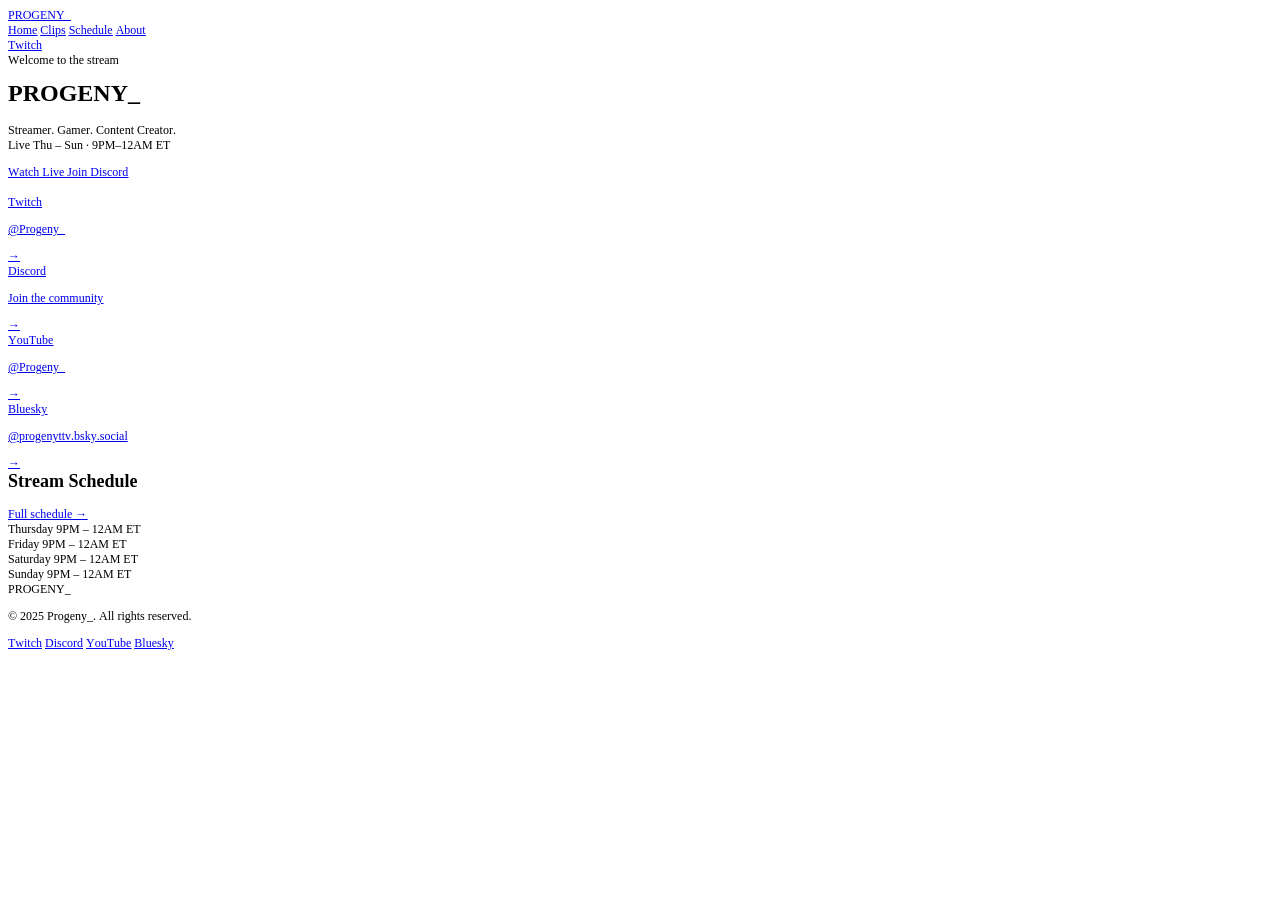
<file: index.html>
<!DOCTYPE html PUBLIC "-//W3C//DTD HTML 4.01//EN" "http://www.w3.org/TR/html4/strict.dtd">
<html>
<head>
  <meta http-equiv="Content-Type" content="text/html; charset=utf-8">
  <meta http-equiv="Content-Style-Type" content="text/css">
  <title></title>
  <meta name="Generator" content="Cocoa HTML Writer">
  <meta name="CocoaVersion" content="2685.6">
  <style type="text/css">
    p.p1 {margin: 0.0px 0.0px 0.0px 0.0px; font: 12.0px Times; color: #0000e9; -webkit-text-stroke: #0000e9}
    p.p2 {margin: 0.0px 0.0px 12.0px 0.0px; font: 12.0px Times; -webkit-text-stroke: #000000}
    p.p4 {margin: 0.0px 0.0px 0.0px 0.0px; font: 12.0px Times; -webkit-text-stroke: #000000; min-height: 14.0px}
    p.p5 {margin: 0.0px 0.0px 12.0px 0.0px; font: 12.0px Times; color: #0000e9; -webkit-text-stroke: #0000e9}
    p.p6 {margin: 0.0px 0.0px 0.0px 0.0px; font: 12.0px 'Times New Roman'; color: #0000e9; -webkit-text-stroke: #0000e9}
    p.p8 {margin: 0.0px 0.0px 0.0px 0.0px; font: 12.0px Times; -webkit-text-stroke: #000000}
    span.s1 {text-decoration: underline ; font-kerning: none}
    span.s2 {font-kerning: none; color: #000000; -webkit-text-stroke: 0px #000000}
    span.s3 {text-decoration: underline ; font-kerning: none; -webkit-text-stroke: 0px #0000e9}
    span.s4 {font-kerning: none}
    span.s5 {font: 12.0px 'Times New Roman'; text-decoration: underline ; font-kerning: none}
  </style>
</head>
<body>
<p class="p1"><span class="s1"><a href="file:///Users/progeny/Desktop/progeny-website/index.html">PROGENY_</a></span></p>
<p class="p1"><span class="s1"><a href="file:///Users/progeny/Desktop/progeny-website/index.html">Home</a></span><span class="s2"> <a href="file:///Users/progeny/Desktop/progeny-website/clips.html"><span class="s3">Clips</span></a> <a href="file:///Users/progeny/Desktop/progeny-website/schedule.html"><span class="s3">Schedule</span></a> <a href="file:///Users/progeny/Desktop/progeny-website/about.html"><span class="s3">About</span></a></span></p>
<p class="p1"><span class="s1"><a href="https://twitch.tv/Progeny_">Twitch</a></span></p>
<p class="p2"><span class="s4">Welcome to the stream</span></p>
<h1 style="margin: 0.0px 0.0px 16.1px 0.0px; font: 24.0px Times; -webkit-text-stroke: #000000"><span class="s4"><b>PROGENY_</b></span></h1>
<p class="p2"><span class="s4">Streamer. Gamer. Content Creator.<br>
Live Thu – Sun · 9PM–12AM ET</span></p>
<p class="p1"><span class="s1"><a href="https://twitch.tv/Progeny_">Watch Live </a><a href="https://discord.gg/YOURINVITE">Join Discord</a></span></p>
<p class="p4"><span class="s4"></span><br></p>
<p class="p5"><span class="s1"><a href="https://twitch.tv/Progeny_">Twitch</a></span></p>
<p class="p5"><span class="s1"><a href="https://twitch.tv/Progeny_">@Progeny_</a></span></p>
<p class="p6"><span class="s1"><a href="https://twitch.tv/Progeny_">→<span class="s5"></span></a></span></p>
<p class="p5"><span class="s1"><a href="https://discord.gg/N8dN3S">Discord</a></span></p>
<p class="p5"><span class="s1"><a href="https://discord.gg/YOURINVITE">Join the community</a></span></p>
<p class="p6"><span class="s1"><a href="https://discord.gg/YOURINVITE">→<span class="s5"></span></a></span></p>
<p class="p5"><span class="s1"><a href="https://youtube.com/@Progeny_">YouTube</a></span></p>
<p class="p5"><span class="s1"><a href="https://youtube.com/@YOURCHANNEL">@</a>Progeny_</span></p>
<p class="p6"><span class="s1"><a href="https://youtube.com/@YOURCHANNEL">→<span class="s5"></span></a></span></p>
<p class="p5"><span class="s1"><a href="https://bsky.app/profile/progenyttv.bsky.social">Bluesky</a></span></p>
<p class="p5"><span class="s1"><a href="https://bsky.app/profile/YOURHANDLE.bsky.social">@</a>progenyttv.bsky.social</span></p>
<p class="p6"><span class="s1"><a href="https://bsky.app/profile/YOURHANDLE.bsky.social">→<span class="s5"></span></a></span></p>
<h2 style="margin: 0.0px 0.0px 14.9px 0.0px; font: 18.0px Times; -webkit-text-stroke: #000000"><span class="s4"><b>Stream Schedule</b></span></h2>
<p class="p1"><span class="s1"><a href="file:///Users/progeny/Desktop/progeny-website/schedule.html">Full schedule <span class="s5">→</span></a></span></p>
<p class="p8"><span class="s4">Thursday 9PM – 12AM ET</span></p>
<p class="p8"><span class="s4">Friday 9PM – 12AM ET</span></p>
<p class="p8"><span class="s4">Saturday 9PM – 12AM ET</span></p>
<p class="p8"><span class="s4">Sunday 9PM – 12AM ET</span></p>
<p class="p2"><span class="s4">PROGENY_</span></p>
<p class="p2"><span class="s4">© 2025 Progeny_. All rights reserved.</span></p>
<p class="p1"><span class="s1"><a href="https://twitch.tv/Progeny_">Twitch</a></span><span class="s2"> <a href="https://discord.gg/N8dNC3S"><span class="s3">Discord</span></a> <a href="https://youtube.com/@Progeny_"><span class="s3">YouTube</span></a> <a href="https://bsky.app/profile/progenyttv.bsky.social"><span class="s3">Bluesky</span></a></span></p>
</body>
</html>
</file>
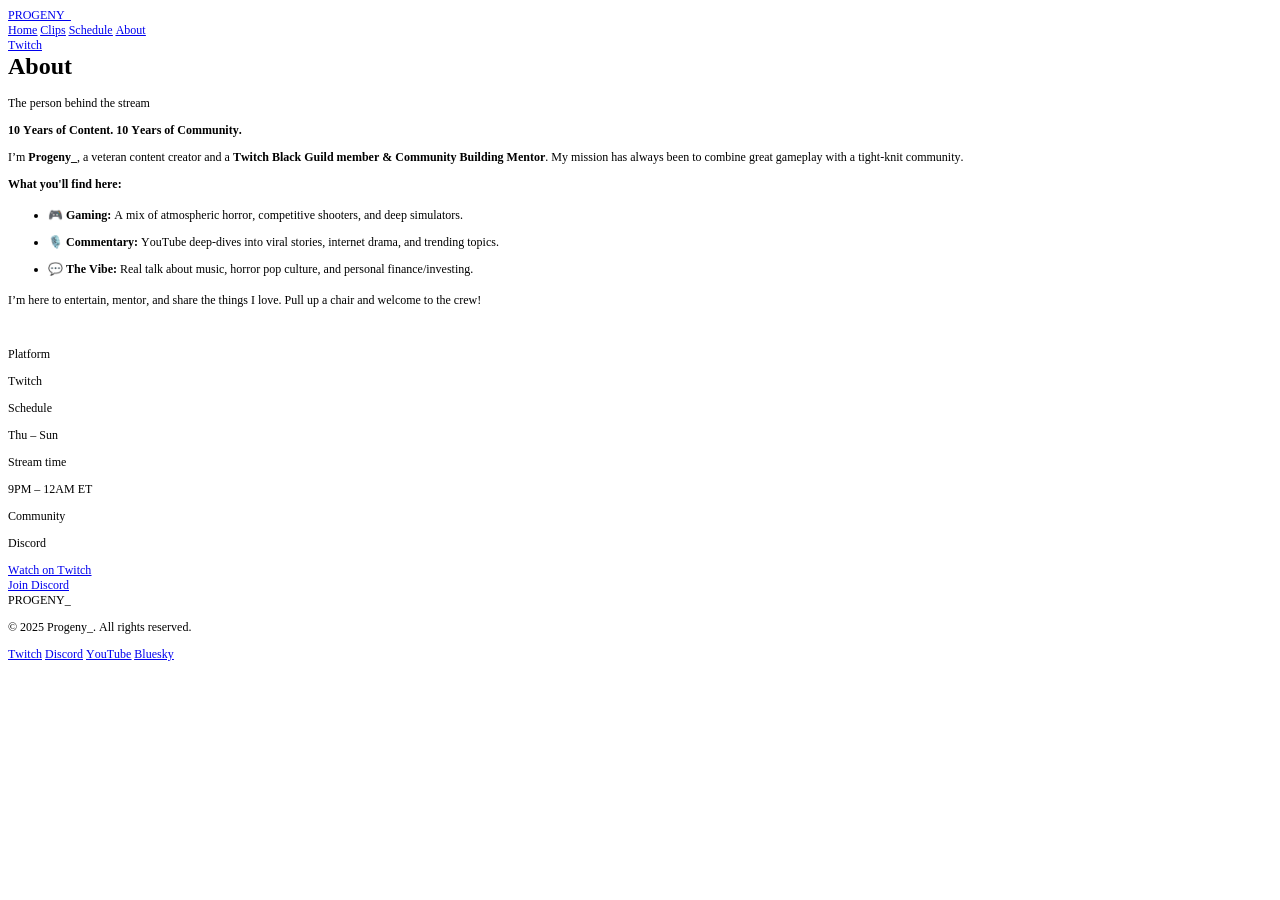
<file: about.html>
<!DOCTYPE html PUBLIC "-//W3C//DTD HTML 4.01//EN" "http://www.w3.org/TR/html4/strict.dtd">
<html>
<head>
  <meta http-equiv="Content-Type" content="text/html; charset=utf-8">
  <meta http-equiv="Content-Style-Type" content="text/css">
  <title></title>
  <meta name="Generator" content="Cocoa HTML Writer">
  <meta name="CocoaVersion" content="2685.6">
  <style type="text/css">
    p.p1 {margin: 0.0px 0.0px 0.0px 0.0px; font: 12.0px Times; color: #0000e9; -webkit-text-stroke: #0000e9}
    p.p3 {margin: 0.0px 0.0px 12.0px 0.0px; font: 12.0px Times; -webkit-text-stroke: #000000}
    p.p4 {margin: 0.0px 0.0px 12.0px 0.0px; font: 12.0px Times; -webkit-text-stroke: #000000; min-height: 14.0px}
    li.li3 {margin: 0.0px 0.0px 12.0px 0.0px; font: 12.0px Times; -webkit-text-stroke: #000000}
    span.s1 {text-decoration: underline ; font-kerning: none}
    span.s2 {font-kerning: none; color: #000000; -webkit-text-stroke: 0px #000000}
    span.s3 {text-decoration: underline ; font-kerning: none; -webkit-text-stroke: 0px #0000e9}
    span.s4 {font-kerning: none}
    span.s5 {-webkit-text-stroke: 0px #000000}
    ul.ul1 {list-style-type: disc}
  </style>
</head>
<body>
<p class="p1"><span class="s1"><a href="file:///Users/progeny/Desktop/progeny-website/index.html">PROGENY_</a></span></p>
<p class="p1"><span class="s1"><a href="file:///Users/progeny/Desktop/progeny-website/index.html">Home</a></span><span class="s2"> <a href="file:///Users/progeny/Desktop/progeny-website/clips.html"><span class="s3">Clips</span></a> <a href="file:///Users/progeny/Desktop/progeny-website/schedule.html"><span class="s3">Schedule</span></a> <a href="file:///Users/progeny/Desktop/progeny-website/about.html"><span class="s3">About</span></a></span></p>
<p class="p1"><span class="s1"><a href="https://twitch.tv/Progeny_">Twitch</a></span></p>
<h1 style="margin: 0.0px 0.0px 16.1px 0.0px; font: 24.0px Times; -webkit-text-stroke: #000000"><span class="s4"><b>About</b></span></h1>
<p class="p3"><span class="s4">The person behind the stream</span></p>
<p class="p3"><span class="s4"><b>10 Years of Content. 10 Years of Community.</b><b></b></span></p>
<p class="p3"><span class="s4">I’m <b>Progeny_</b>, a veteran content creator and a <b>Twitch Black Guild member &amp; Community Building Mentor</b>. My mission has always been to combine great gameplay with a tight-knit community.</span></p>
<p class="p3"><span class="s4"><b>What you'll find here:</b><b></b></span></p>
<ul class="ul1">
  <li class="li3"><span class="s5"></span><span class="s4">🎮 <b>Gaming:</b> A mix of atmospheric horror, competitive shooters, and deep simulators.</span></li>
  <li class="li3"><span class="s5"></span><span class="s4">🎙️ <b>Commentary:</b> YouTube deep-dives into viral stories, internet drama, and trending topics.</span></li>
  <li class="li3"><span class="s5"></span><span class="s4">💬 <b>The Vibe:</b> Real talk about music, horror pop culture, and personal finance/investing.</span></li>
</ul>
<p class="p3"><span class="s4">I’m here to entertain, mentor, and share the things I love. Pull up a chair and welcome to the crew!</span></p>
<p class="p4"><span class="s4"></span><br></p>
<p class="p3"><span class="s4">Platform</span></p>
<p class="p3"><span class="s4">Twitch</span></p>
<p class="p3"><span class="s4">Schedule</span></p>
<p class="p3"><span class="s4">Thu – Sun</span></p>
<p class="p3"><span class="s4">Stream time</span></p>
<p class="p3"><span class="s4">9PM – 12AM ET</span></p>
<p class="p3"><span class="s4">Community</span></p>
<p class="p3"><span class="s4">Discord</span></p>
<p class="p1"><span class="s1"><a href="https://twitch.tv/Progeny_">Watch on Twitch</a></span></p>
<p class="p1"><span class="s1"><a href="https://discord.gg/N8dNC3S">Join Discord</a></span></p>
<p class="p3"><span class="s4">PROGENY_</span></p>
<p class="p3"><span class="s4">© 2025 Progeny_. All rights reserved.</span></p>
<p class="p1"><span class="s1"><a href="https://twitch.tv/Progeny_">Twitch</a></span><span class="s2"> <a href="https://discord.gg/N8dNC3S"><span class="s3">Discord</span></a> <a href="https://youtube.com/@Progeny_"><span class="s3">YouTube</span></a> <a href="https://bsky.app/profile/progenyttv.bsky.social"><span class="s3">Bluesky</span></a></span></p>
</body>
</html>
</file>
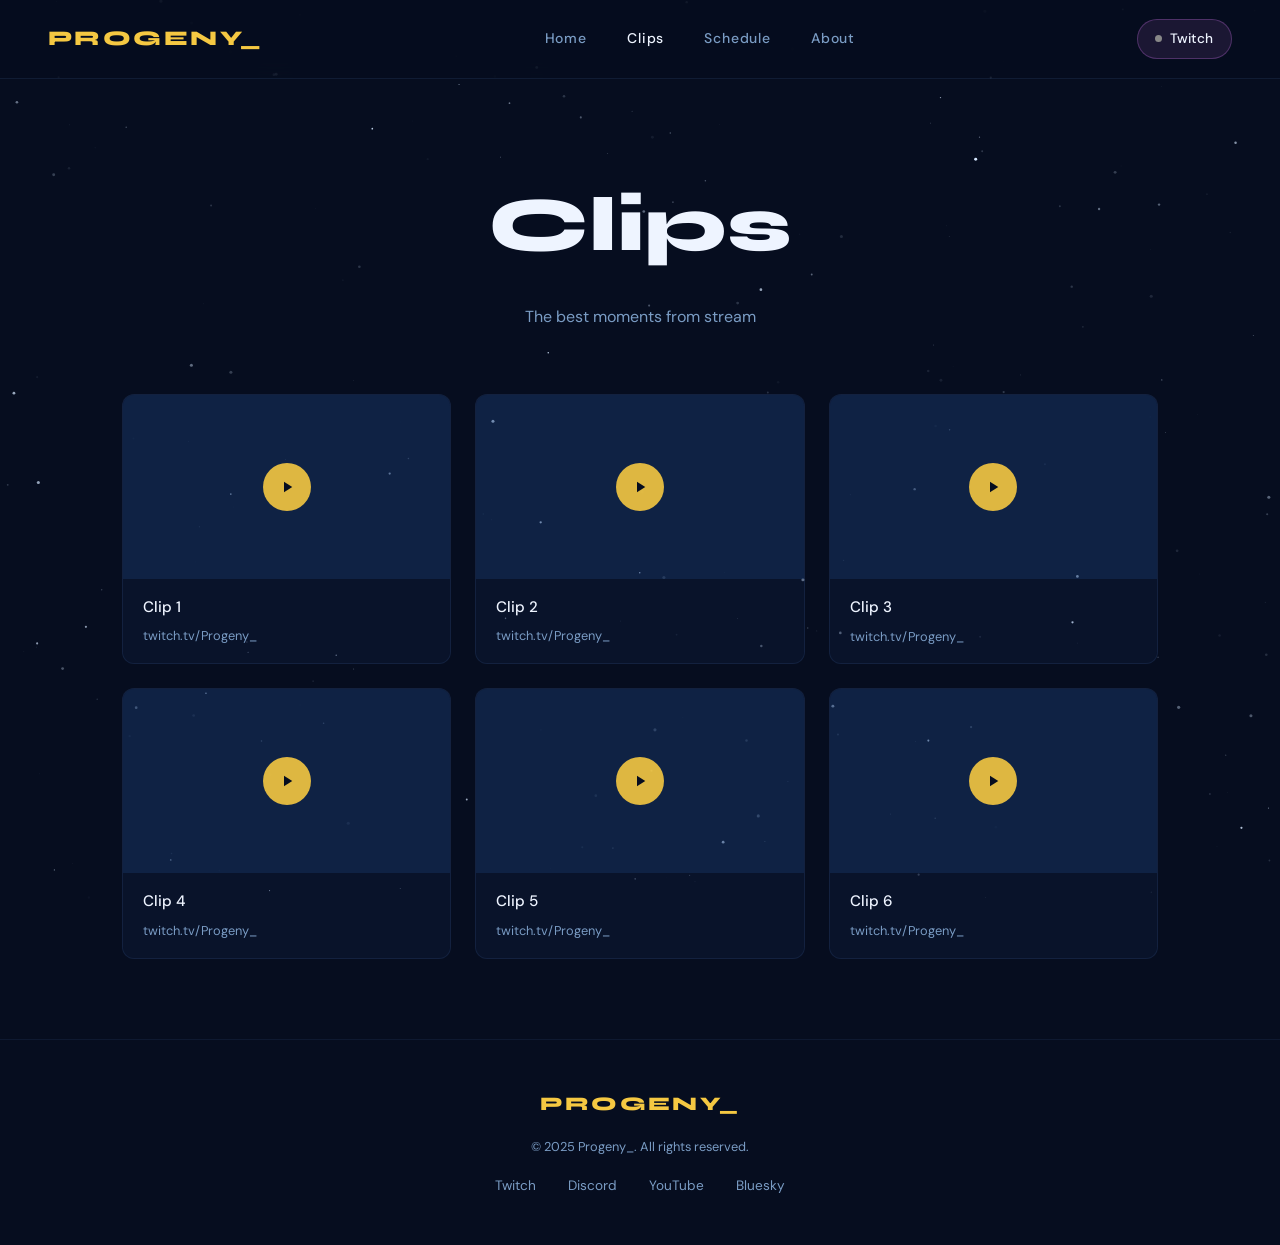
<file: clips.html>
<!DOCTYPE html>
<html lang="en">
<head>
  <meta charset="UTF-8"/>
  <meta name="viewport" content="width=device-width, initial-scale=1.0"/>
  <title>Clips | Progeny_</title>
  <link rel="preconnect" href="https://fonts.googleapis.com"/>
  <link href="https://fonts.googleapis.com/css2?family=Syne:wght@400;700;800&family=DM+Sans:ital,wght@0,300;0,400;0,500;1,300&display=swap" rel="stylesheet"/>
  <link rel="stylesheet" href="css/style.css"/>
</head>
<body>

  <canvas id="stars"></canvas>

  <nav class="nav">
    <a href="index.html" class="nav-logo">PROGENY_</a>
    <div class="nav-links">
      <a href="index.html">Home</a>
      <a href="clips.html" class="active">Clips</a>
      <a href="schedule.html">Schedule</a>
      <a href="about.html">About</a>
    </div>
    <a href="https://twitch.tv/Progeny_" target="_blank" class="nav-cta">
      <span class="live-dot" id="liveDot"></span>
      <span id="liveLabel">Twitch</span>
    </a>
  </nav>

  <div class="page-hero">
    <h1>Clips</h1>
    <p>The best moments from stream</p>
  </div>

  <div class="clips-grid" id="clipsGrid">
    <div class="clips-loading">
      <p>Loading clips...</p>
    </div>
  </div>

  <script src="js/stars.js"></script>
  <script src="js/live.js"></script>
  <script>
    // Replace with your actual Twitch Client ID and channel
    const CLIENT_ID = 'YOUR_TWITCH_CLIENT_ID';
    const CHANNEL   = 'Progeny_';

    // Fetch clips using a CORS proxy or your own serverless function
    // For now we display placeholder cards that link to Twitch clips page
    async function loadClips() {
      const grid = document.getElementById('clipsGrid');

      // Placeholder clips — replace with real API call once you have a backend
      const placeholders = [
        { title: 'Clip 1', url: `https://twitch.tv/${CHANNEL}/clips`, thumb: '' },
        { title: 'Clip 2', url: `https://twitch.tv/${CHANNEL}/clips`, thumb: '' },
        { title: 'Clip 3', url: `https://twitch.tv/${CHANNEL}/clips`, thumb: '' },
        { title: 'Clip 4', url: `https://twitch.tv/${CHANNEL}/clips`, thumb: '' },
        { title: 'Clip 5', url: `https://twitch.tv/${CHANNEL}/clips`, thumb: '' },
        { title: 'Clip 6', url: `https://twitch.tv/${CHANNEL}/clips`, thumb: '' },
      ];

      grid.innerHTML = placeholders.map(clip => `
        <a href="${clip.url}" target="_blank" class="clip-card">
          <div class="clip-thumb">
            ${clip.thumb ? `<img src="${clip.thumb}" alt="${clip.title}" loading="lazy"/>` : ''}
            <div class="clip-play">
              <svg width="18" height="18" viewBox="0 0 24 24" fill="currentColor">
                <path d="M8 5v14l11-7z"/>
              </svg>
            </div>
          </div>
          <div class="clip-info">
            <p class="clip-title">${clip.title}</p>
            <p class="clip-meta">twitch.tv/Progeny_</p>
          </div>
        </a>
      `).join('');
    }

    loadClips();
  </script>

  <footer class="footer">
    <p class="footer-logo">PROGENY_</p>
    <p class="footer-copy">© 2025 Progeny_. All rights reserved.</p>
    <div class="footer-links">
      <a href="https://twitch.tv/Progeny_" target="_blank">Twitch</a>
      <a href="https://discord.gg/YOURINVITE" target="_blank">Discord</a>
      <a href="https://youtube.com/@YOURCHANNEL" target="_blank">YouTube</a>
      <a href="https://bsky.app/profile/YOURHANDLE.bsky.social" target="_blank">Bluesky</a>
    </div>
  </footer>

</body>
</html>
</file>
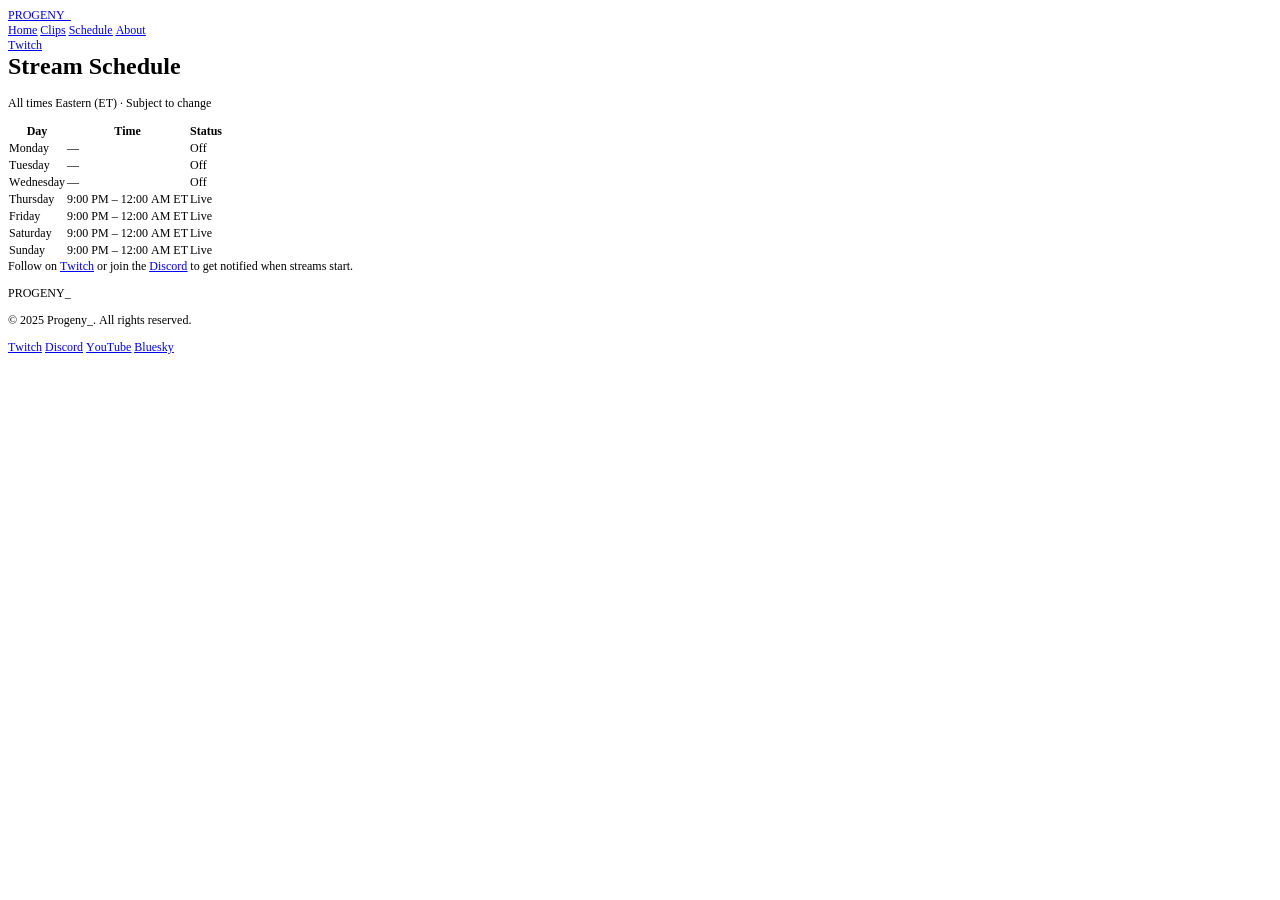
<file: schedule.html>
<!DOCTYPE html PUBLIC "-//W3C//DTD HTML 4.01//EN" "http://www.w3.org/TR/html4/strict.dtd">
<html>
<head>
  <meta http-equiv="Content-Type" content="text/html; charset=utf-8">
  <meta http-equiv="Content-Style-Type" content="text/css">
  <title></title>
  <meta name="Generator" content="Cocoa HTML Writer">
  <meta name="CocoaVersion" content="2685.6">
  <style type="text/css">
    p.p1 {margin: 0.0px 0.0px 0.0px 0.0px; font: 12.0px Times; color: #0000e9; -webkit-text-stroke: #0000e9}
    p.p3 {margin: 0.0px 0.0px 12.0px 0.0px; font: 12.0px Times; -webkit-text-stroke: #000000}
    p.p4 {margin: 0.0px 0.0px 0.0px 0.0px; text-align: center; font: 12.0px Times; -webkit-text-stroke: #000000}
    p.p5 {margin: 0.0px 0.0px 0.0px 0.0px; font: 12.0px Times; -webkit-text-stroke: #000000}
    span.s1 {text-decoration: underline ; font-kerning: none}
    span.s2 {font-kerning: none; color: #000000; -webkit-text-stroke: 0px #000000}
    span.s3 {text-decoration: underline ; font-kerning: none; -webkit-text-stroke: 0px #0000e9}
    span.s4 {font-kerning: none}
    span.s5 {font: 12.0px Times; text-decoration: underline ; font-kerning: none}
    td.td1 {width: 55.0px; margin: 0.5px 0.5px 0.5px 0.5px; padding: 1.0px 1.0px 1.0px 1.0px}
    td.td2 {width: 121.0px; margin: 0.5px 0.5px 0.5px 0.5px; padding: 1.0px 1.0px 1.0px 1.0px}
    td.td3 {width: 32.0px; margin: 0.5px 0.5px 0.5px 0.5px; padding: 1.0px 1.0px 1.0px 1.0px}
  </style>
</head>
<body>
<p class="p1"><span class="s1"><a href="file:///Users/progeny/Desktop/progeny-website/index.html">PROGENY_</a></span></p>
<p class="p1"><span class="s1"><a href="file:///Users/progeny/Desktop/progeny-website/index.html">Home</a></span><span class="s2"> <a href="file:///Users/progeny/Desktop/progeny-website/clips.html"><span class="s3">Clips</span></a> <a href="file:///Users/progeny/Desktop/progeny-website/schedule.html"><span class="s3">Schedule</span></a> <a href="file:///Users/progeny/Desktop/progeny-website/about.html"><span class="s3">About</span></a></span></p>
<p class="p1"><span class="s1"><a href="https://twitch.tv/Progeny_">Twitch</a></span></p>
<h1 style="margin: 0.0px 0.0px 16.1px 0.0px; font: 24.0px Times; -webkit-text-stroke: #000000"><span class="s4"><b>Stream Schedule</b></span></h1>
<p class="p3"><span class="s4">All times Eastern (ET) · Subject to change</span></p>
<table cellspacing="0" cellpadding="0">
  <tbody>
    <tr>
      <td valign="middle" class="td1">
        <p class="p4"><span class="s4"><b>Day</b></span></p>
      </td>
      <td valign="middle" class="td2">
        <p class="p4"><span class="s4"><b>Time</b></span></p>
      </td>
      <td valign="middle" class="td3">
        <p class="p4"><span class="s4"><b>Status</b></span></p>
      </td>
    </tr>
    <tr>
      <td valign="middle" class="td1">
        <p class="p5"><span class="s4">Monday</span></p>
      </td>
      <td valign="middle" class="td2">
        <p class="p5"><span class="s4">—</span></p>
      </td>
      <td valign="middle" class="td3">
        <p class="p5"><span class="s4">Off</span></p>
      </td>
    </tr>
    <tr>
      <td valign="middle" class="td1">
        <p class="p5"><span class="s4">Tuesday</span></p>
      </td>
      <td valign="middle" class="td2">
        <p class="p5"><span class="s4">—</span></p>
      </td>
      <td valign="middle" class="td3">
        <p class="p5"><span class="s4">Off</span></p>
      </td>
    </tr>
    <tr>
      <td valign="middle" class="td1">
        <p class="p5"><span class="s4">Wednesday</span></p>
      </td>
      <td valign="middle" class="td2">
        <p class="p5"><span class="s4">—</span></p>
      </td>
      <td valign="middle" class="td3">
        <p class="p5"><span class="s4">Off</span></p>
      </td>
    </tr>
    <tr>
      <td valign="middle" class="td1">
        <p class="p5"><span class="s4">Thursday</span></p>
      </td>
      <td valign="middle" class="td2">
        <p class="p5"><span class="s4">9:00 PM – 12:00 AM ET</span></p>
      </td>
      <td valign="middle" class="td3">
        <p class="p5"><span class="s4">Live</span></p>
      </td>
    </tr>
    <tr>
      <td valign="middle" class="td1">
        <p class="p5"><span class="s4">Friday</span></p>
      </td>
      <td valign="middle" class="td2">
        <p class="p5"><span class="s4">9:00 PM – 12:00 AM ET</span></p>
      </td>
      <td valign="middle" class="td3">
        <p class="p5"><span class="s4">Live</span></p>
      </td>
    </tr>
    <tr>
      <td valign="middle" class="td1">
        <p class="p5"><span class="s4">Saturday</span></p>
      </td>
      <td valign="middle" class="td2">
        <p class="p5"><span class="s4">9:00 PM – 12:00 AM ET</span></p>
      </td>
      <td valign="middle" class="td3">
        <p class="p5"><span class="s4">Live</span></p>
      </td>
    </tr>
    <tr>
      <td valign="middle" class="td1">
        <p class="p5"><span class="s4">Sunday</span></p>
      </td>
      <td valign="middle" class="td2">
        <p class="p5"><span class="s4">9:00 PM – 12:00 AM ET</span></p>
      </td>
      <td valign="middle" class="td3">
        <p class="p5"><span class="s4">Live</span></p>
      </td>
    </tr>
  </tbody>
</table>
<p class="p3"><span class="s4">Follow on <a href="https://twitch.tv/Progeny_"><span class="s5">Twitch</span></a> or join the <a href="https://discord.gg/N8dNC3S"><span class="s5">Discord</span></a> to get notified when streams start.</span></p>
<p class="p3"><span class="s4">PROGENY_</span></p>
<p class="p3"><span class="s4">© 2025 Progeny_. All rights reserved.</span></p>
<p class="p1"><span class="s1"><a href="https://twitch.tv/Progeny_">Twitch</a></span><span class="s2"> <a href="https://discord.gg/N8dNC3S"><span class="s3">Discord</span></a> <a href="https://youtube.com/@Progeny_"><span class="s3">YouTube</span></a> <a href="https://bsky.app/profile/progenyttv.bsky.social"><span class="s3">Bluesky</span></a></span></p>
</body>
</html>
</file>
<file: css/style.css>
/* ── Variables ─────────────────────────────────────────────────────────────── */
:root {
  --void:        #060D1F;
  --deep:        #0B1A3B;
  --nebula:      #1B3A6B;
  --cosmic:      #2D5FA8;
  --starlight:   #5B8ED4;
  --aurora:      #A8C8F0;
  --ice:         #E8F2FC;
  --gold:        #F5C842;
  --warm-star:   #E8A020;
  --supernova:   #F0D080;
  --cold-white:  #EEF4FF;
  --frost:       #D6E8FF;
  --text-muted:  #7A9CC4;
  --font-display: 'Syne', sans-serif;
  --font-body:    'DM Sans', sans-serif;
}

/* ── Reset ─────────────────────────────────────────────────────────────────── */
*, *::before, *::after { box-sizing: border-box; margin: 0; padding: 0; }
html { scroll-behavior: smooth; }

body {
  background: var(--void);
  color: var(--cold-white);
  font-family: var(--font-body);
  font-size: 16px;
  line-height: 1.7;
  overflow-x: hidden;
}

a { color: inherit; text-decoration: none; }

/* ── Stars canvas ──────────────────────────────────────────────────────────── */
#stars {
  position: fixed;
  top: 0; left: 0;
  width: 100%; height: 100%;
  pointer-events: none;
  z-index: 0;
}

/* ── Nav ───────────────────────────────────────────────────────────────────── */
.nav {
  position: fixed;
  top: 0; left: 0; right: 0;
  z-index: 100;
  display: flex;
  align-items: center;
  justify-content: space-between;
  padding: 1.2rem 3rem;
  background: rgba(6, 13, 31, 0.7);
  backdrop-filter: blur(16px);
  border-bottom: 1px solid rgba(91, 142, 212, 0.12);
}

.nav-logo {
  font-family: var(--font-display);
  font-weight: 800;
  font-size: 1.3rem;
  letter-spacing: 0.12em;
  color: var(--gold);
  transition: opacity 0.2s;
}
.nav-logo:hover { opacity: 0.8; }

.nav-links {
  display: flex;
  gap: 2.5rem;
}

.nav-links a {
  font-size: 0.875rem;
  font-weight: 500;
  letter-spacing: 0.06em;
  color: var(--text-muted);
  transition: color 0.2s;
}
.nav-links a:hover,
.nav-links a.active { color: var(--cold-white); }

.nav-cta {
  display: flex;
  align-items: center;
  gap: 0.5rem;
  background: rgba(155, 89, 182, 0.15);
  border: 1px solid rgba(155, 89, 182, 0.4);
  color: var(--cold-white);
  padding: 0.45rem 1.1rem;
  border-radius: 100px;
  font-size: 0.85rem;
  font-weight: 500;
  transition: background 0.2s, border-color 0.2s;
}
.nav-cta:hover {
  background: rgba(155, 89, 182, 0.3);
  border-color: rgba(155, 89, 182, 0.7);
}

.live-dot {
  width: 7px; height: 7px;
  border-radius: 50%;
  background: #888;
  display: inline-block;
}
.live-dot.is-live {
  background: #FF4444;
  box-shadow: 0 0 6px #FF4444;
  animation: pulse-dot 1.5s infinite;
}
@keyframes pulse-dot {
  0%, 100% { transform: scale(1); opacity: 1; }
  50% { transform: scale(1.3); opacity: 0.7; }
}

/* ── Hero ──────────────────────────────────────────────────────────────────── */
.hero {
  position: relative;
  z-index: 1;
  min-height: 100vh;
  display: flex;
  align-items: center;
  justify-content: center;
  text-align: center;
  padding: 8rem 2rem 4rem;
  overflow: hidden;
}

.hero-orb {
  position: absolute;
  top: 50%; left: 50%;
  transform: translate(-50%, -50%);
  width: 600px; height: 600px;
  border-radius: 50%;
  background: radial-gradient(circle, rgba(45,95,168,0.18) 0%, rgba(27,58,107,0.08) 50%, transparent 70%);
  pointer-events: none;
  animation: orb-pulse 6s ease-in-out infinite;
}
@keyframes orb-pulse {
  0%, 100% { transform: translate(-50%, -50%) scale(1); opacity: 0.7; }
  50% { transform: translate(-50%, -50%) scale(1.08); opacity: 1; }
}

.hero-content { position: relative; z-index: 2; }

.hero-eyebrow {
  font-size: 0.8rem;
  font-weight: 400;
  letter-spacing: 0.25em;
  color: var(--gold);
  text-transform: uppercase;
  margin-bottom: 1.2rem;
  opacity: 0;
  animation: fade-up 0.8s 0.2s forwards;
}

.hero-title {
  font-family: var(--font-display);
  font-weight: 800;
  font-size: clamp(4rem, 12vw, 9rem);
  letter-spacing: 0.04em;
  line-height: 1;
  color: var(--cold-white);
  text-shadow: 0 0 80px rgba(91, 142, 212, 0.4);
  opacity: 0;
  animation: fade-up 0.8s 0.4s forwards;
  margin-bottom: 1.5rem;
}

.hero-sub {
  font-size: 1.05rem;
  font-weight: 300;
  color: var(--text-muted);
  line-height: 1.8;
  opacity: 0;
  animation: fade-up 0.8s 0.6s forwards;
  margin-bottom: 2.5rem;
}

.hero-actions {
  display: flex;
  gap: 1rem;
  justify-content: center;
  opacity: 0;
  animation: fade-up 0.8s 0.8s forwards;
}

@keyframes fade-up {
  from { opacity: 0; transform: translateY(24px); }
  to   { opacity: 1; transform: translateY(0); }
}

/* ── Buttons ───────────────────────────────────────────────────────────────── */
.btn {
  display: inline-flex;
  align-items: center;
  gap: 0.5rem;
  padding: 0.75rem 1.75rem;
  border-radius: 100px;
  font-family: var(--font-body);
  font-size: 0.9rem;
  font-weight: 500;
  cursor: pointer;
  transition: transform 0.2s, box-shadow 0.2s, background 0.2s;
}
.btn:hover { transform: translateY(-2px); }
.btn:active { transform: scale(0.97); }

.btn-primary {
  background: var(--gold);
  color: var(--void);
}
.btn-primary:hover { box-shadow: 0 8px 24px rgba(245, 200, 66, 0.35); }

.btn-secondary {
  background: rgba(255,255,255,0.05);
  color: var(--cold-white);
  border: 1px solid rgba(255,255,255,0.15);
}
.btn-secondary:hover { background: rgba(255,255,255,0.1); }

/* ── Live Banner ───────────────────────────────────────────────────────────── */
.live-banner {
  position: relative;
  z-index: 10;
  background: rgba(255, 68, 68, 0.12);
  border-top: 1px solid rgba(255, 68, 68, 0.3);
  border-bottom: 1px solid rgba(255, 68, 68, 0.3);
  padding: 0.75rem 2rem;
  text-align: center;
  font-size: 0.9rem;
  display: flex;
  align-items: center;
  justify-content: center;
  gap: 1rem;
}
.live-pulse {
  display: inline-block;
  width: 8px; height: 8px;
  border-radius: 50%;
  background: #FF4444;
  animation: pulse-dot 1.2s infinite;
}
.live-banner a {
  color: var(--gold);
  font-weight: 500;
}
.live-banner strong { color: #FF6666; }

/* ── Socials Strip ─────────────────────────────────────────────────────────── */
.socials-strip {
  position: relative;
  z-index: 1;
  display: grid;
  grid-template-columns: repeat(4, 1fr);
  border-top: 1px solid rgba(91, 142, 212, 0.1);
  border-bottom: 1px solid rgba(91, 142, 212, 0.1);
}

.social-card {
  display: flex;
  align-items: center;
  gap: 1rem;
  padding: 1.8rem 2rem;
  border-right: 1px solid rgba(91, 142, 212, 0.1);
  transition: background 0.2s;
  color: var(--cold-white);
}
.social-card:last-child { border-right: none; }
.social-card:hover { background: rgba(255,255,255,0.03); }
.social-card svg { color: var(--accent); flex-shrink: 0; }

.social-name {
  font-weight: 500;
  font-size: 0.95rem;
  line-height: 1.3;
}
.social-handle {
  font-size: 0.8rem;
  color: var(--text-muted);
  line-height: 1.3;
}
.social-arrow {
  margin-left: auto;
  color: var(--text-muted);
  font-size: 1.1rem;
  transition: transform 0.2s, color 0.2s;
}
.social-card:hover .social-arrow {
  transform: translateX(4px);
  color: var(--gold);
}

/* ── Sections ──────────────────────────────────────────────────────────────── */
.section {
  position: relative;
  z-index: 1;
  max-width: 1100px;
  margin: 0 auto;
  padding: 5rem 2rem;
}

.section-header {
  display: flex;
  align-items: baseline;
  justify-content: space-between;
  margin-bottom: 2.5rem;
}

.section-header h2 {
  font-family: var(--font-display);
  font-weight: 700;
  font-size: 2rem;
  color: var(--cold-white);
}

.section-link {
  font-size: 0.875rem;
  color: var(--gold);
  transition: opacity 0.2s;
}
.section-link:hover { opacity: 0.7; }

/* ── Schedule Mini ─────────────────────────────────────────────────────────── */
.schedule-mini {
  display: grid;
  grid-template-columns: repeat(4, 1fr);
  gap: 1rem;
}

.schedule-day {
  padding: 1.5rem;
  border-radius: 12px;
  border: 1px solid rgba(91, 142, 212, 0.15);
  background: rgba(27, 58, 107, 0.1);
  display: flex;
  flex-direction: column;
  gap: 0.4rem;
}

.active-day {
  border-color: rgba(245, 200, 66, 0.3);
  background: rgba(245, 200, 66, 0.05);
}

.day-name {
  font-family: var(--font-display);
  font-weight: 700;
  font-size: 1rem;
  color: var(--cold-white);
}

.active-day .day-name { color: var(--gold); }

.day-time {
  font-size: 0.82rem;
  color: var(--text-muted);
}

.off-day .day-name { color: var(--text-muted); }

/* ── Page Hero (inner pages) ───────────────────────────────────────────────── */
.page-hero {
  position: relative;
  z-index: 1;
  padding: 10rem 2rem 4rem;
  text-align: center;
}

.page-hero h1 {
  font-family: var(--font-display);
  font-weight: 800;
  font-size: clamp(2.5rem, 6vw, 5rem);
  color: var(--cold-white);
  margin-bottom: 0.75rem;
}

.page-hero p {
  color: var(--text-muted);
  font-size: 1rem;
}

/* ── Clips Grid ────────────────────────────────────────────────────────────── */
.clips-grid {
  display: grid;
  grid-template-columns: repeat(auto-fill, minmax(320px, 1fr));
  gap: 1.5rem;
  position: relative;
  z-index: 1;
  max-width: 1100px;
  margin: 0 auto;
  padding: 0 2rem 5rem;
}

.clip-card {
  border-radius: 12px;
  overflow: hidden;
  background: rgba(27, 58, 107, 0.15);
  border: 1px solid rgba(91, 142, 212, 0.12);
  transition: transform 0.2s, border-color 0.2s;
  cursor: pointer;
}
.clip-card:hover {
  transform: translateY(-4px);
  border-color: rgba(245, 200, 66, 0.3);
}

.clip-thumb {
  width: 100%;
  aspect-ratio: 16/9;
  background: rgba(27, 58, 107, 0.4);
  display: flex;
  align-items: center;
  justify-content: center;
  position: relative;
  overflow: hidden;
}
.clip-thumb img { width: 100%; height: 100%; object-fit: cover; }
.clip-play {
  position: absolute;
  width: 48px; height: 48px;
  background: rgba(245, 200, 66, 0.9);
  border-radius: 50%;
  display: flex;
  align-items: center;
  justify-content: center;
  color: var(--void);
  transition: transform 0.2s;
}
.clip-card:hover .clip-play { transform: scale(1.1); }

.clip-info {
  padding: 1rem 1.25rem;
}
.clip-title {
  font-weight: 500;
  font-size: 0.95rem;
  margin-bottom: 0.3rem;
  color: var(--cold-white);
}
.clip-meta {
  font-size: 0.8rem;
  color: var(--text-muted);
}

.clips-loading {
  text-align: center;
  color: var(--text-muted);
  padding: 4rem 2rem;
  grid-column: 1/-1;
}

/* ── Schedule Page ─────────────────────────────────────────────────────────── */
.schedule-table-wrap {
  position: relative;
  z-index: 1;
  max-width: 800px;
  margin: 0 auto;
  padding: 0 2rem 5rem;
}

.schedule-table {
  width: 100%;
  border-collapse: collapse;
}

.schedule-table th {
  font-family: var(--font-display);
  font-size: 0.75rem;
  font-weight: 700;
  letter-spacing: 0.12em;
  text-transform: uppercase;
  color: var(--text-muted);
  text-align: left;
  padding: 0.75rem 1.5rem;
  border-bottom: 1px solid rgba(91, 142, 212, 0.15);
}

.schedule-table td {
  padding: 1.25rem 1.5rem;
  border-bottom: 1px solid rgba(91, 142, 212, 0.08);
  font-size: 0.95rem;
}

.schedule-table tr.stream-day td { color: var(--cold-white); }
.schedule-table tr.off-day td   { color: var(--text-muted); }

.day-badge {
  display: inline-block;
  padding: 0.25rem 0.75rem;
  border-radius: 100px;
  font-size: 0.8rem;
  font-weight: 500;
}

.badge-live {
  background: rgba(245, 200, 66, 0.12);
  color: var(--gold);
  border: 1px solid rgba(245, 200, 66, 0.3);
}

.badge-off {
  background: rgba(122, 156, 196, 0.08);
  color: var(--text-muted);
  border: 1px solid rgba(122, 156, 196, 0.15);
}

.schedule-note {
  margin-top: 1.5rem;
  font-size: 0.85rem;
  color: var(--text-muted);
  text-align: center;
}

/* ── About Page ────────────────────────────────────────────────────────────── */
.about-wrap {
  position: relative;
  z-index: 1;
  max-width: 780px;
  margin: 0 auto;
  padding: 0 2rem 5rem;
}

.about-bio {
  font-size: 1.1rem;
  font-weight: 300;
  line-height: 1.9;
  color: var(--frost);
  margin-bottom: 3rem;
}

.about-bio strong {
  color: var(--gold);
  font-weight: 500;
}

.about-grid {
  display: grid;
  grid-template-columns: 1fr 1fr;
  gap: 1rem;
  margin-bottom: 3rem;
}

.about-card {
  padding: 1.5rem;
  border-radius: 12px;
  background: rgba(27, 58, 107, 0.12);
  border: 1px solid rgba(91, 142, 212, 0.12);
}

.about-card-label {
  font-size: 0.75rem;
  letter-spacing: 0.15em;
  text-transform: uppercase;
  color: var(--text-muted);
  margin-bottom: 0.5rem;
}

.about-card-value {
  font-family: var(--font-display);
  font-weight: 700;
  font-size: 1.1rem;
  color: var(--cold-white);
}

/* ── Footer ────────────────────────────────────────────────────────────────── */
.footer {
  position: relative;
  z-index: 1;
  border-top: 1px solid rgba(91, 142, 212, 0.1);
  padding: 3rem 2rem;
  text-align: center;
  display: flex;
  flex-direction: column;
  align-items: center;
  gap: 1rem;
}

.footer-logo {
  font-family: var(--font-display);
  font-weight: 800;
  font-size: 1.2rem;
  letter-spacing: 0.12em;
  color: var(--gold);
}

.footer-copy {
  font-size: 0.8rem;
  color: var(--text-muted);
}

.footer-links {
  display: flex;
  gap: 2rem;
}

.footer-links a {
  font-size: 0.85rem;
  color: var(--text-muted);
  transition: color 0.2s;
}
.footer-links a:hover { color: var(--gold); }

/* ── Responsive ────────────────────────────────────────────────────────────── */
@media (max-width: 768px) {
  .nav { padding: 1rem 1.5rem; }
  .nav-links { display: none; }
  .socials-strip { grid-template-columns: 1fr 1fr; }
  .social-card { padding: 1.2rem; }
  .schedule-mini { grid-template-columns: 1fr 1fr; }
  .about-grid { grid-template-columns: 1fr; }
  .hero-actions { flex-direction: column; align-items: center; }
}

@media (max-width: 480px) {
  .socials-strip { grid-template-columns: 1fr; }
  .schedule-mini { grid-template-columns: 1fr; }
}
</file>
